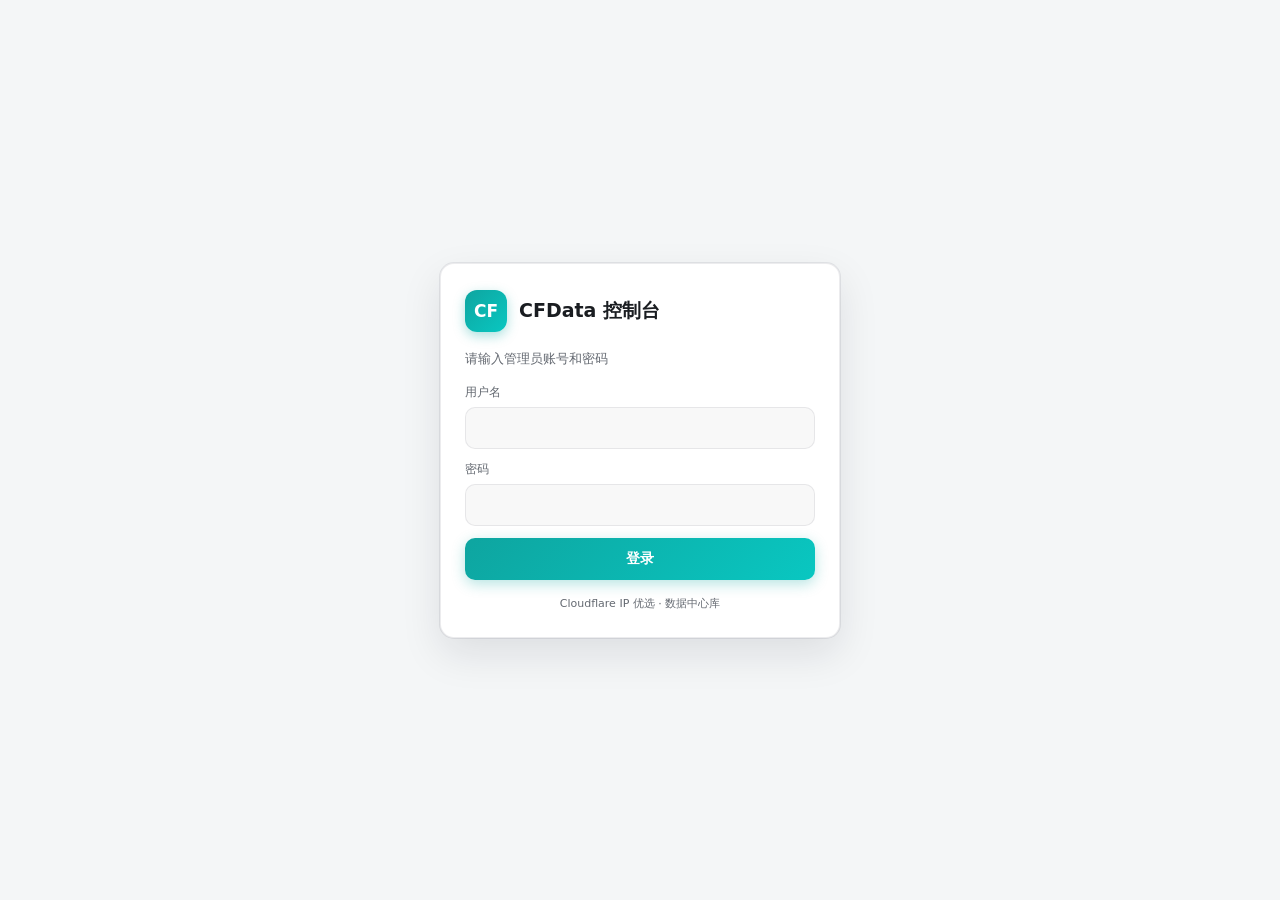
<file: combined_refactor/login.html>
<!DOCTYPE html>
<html lang="zh-CN">
<head>
    <meta charset="UTF-8">
    <meta name="viewport" content="width=device-width, initial-scale=1.0, viewport-fit=cover">
    <meta name="theme-color" content="#f4f6f7">
    <title>CFData 登录</title>
    <link rel="icon" type="image/png" href="favicon.png">
    <style>
        :root {
            --bg: #f4f6f7;
            --fg: #1a1d21;
            --card: #ffffff;
            --muted: #646971;
            --border: rgba(15, 23, 42, 0.08);
            --accent: #0ea5a0;
            --accent-2: #09c7c1;
            --accent-soft: rgba(14, 165, 160, 0.1);
            --danger: #ed1717;
        }

        :root[data-theme='dark'] {
            --bg: #121316;
            --fg: #e6e6e6;
            --card: #18191b;
            --muted: #9aa4b2;
            --border: rgba(255, 255, 255, 0.07);
            --accent-soft: rgba(14, 165, 160, 0.16);
        }

        * { box-sizing: border-box; }

        body {
            margin: 0;
            min-height: 100vh;
            display: flex;
            align-items: center;
            justify-content: center;
            padding: 20px;
            font-family: system-ui, -apple-system, 'Segoe UI', Roboto, 'PingFang SC', 'Microsoft YaHei', sans-serif;
            color: var(--fg);
            background: var(--bg);
        }

        .card {
            width: 100%;
            max-width: 400px;
            background: var(--card);
            border: 1px solid var(--border);
            border-radius: 14px;
            box-shadow: 0 0 0 1px var(--border), 0 16px 40px rgba(15, 23, 42, 0.1);
            padding: 26px 24px;
        }

        .brand {
            display: flex;
            align-items: center;
            gap: 12px;
            margin-bottom: 18px;
        }

        .brand-mark {
            width: 42px;
            height: 42px;
            border-radius: 12px;
            background: linear-gradient(135deg, var(--accent), var(--accent-2));
            color: #fff;
            display: grid;
            place-items: center;
            font-weight: 800;
            font-size: 17px;
            box-shadow: 0 4px 12px rgba(14, 165, 160, 0.35);
        }

        h1 { margin: 0; font-size: 19px; }

        .sub { margin: 0 0 16px; color: var(--muted); font-size: 13px; }

        .error {
            display: none;
            margin-bottom: 12px;
            background: color-mix(in srgb, var(--danger) 7%, transparent);
            color: var(--danger);
            border-radius: 10px;
            border: 1px solid color-mix(in srgb, var(--danger) 30%, transparent);
            padding: 10px 12px;
            font-size: 13px;
        }

        .field { margin-bottom: 12px; }

        label {
            display: block;
            margin-bottom: 6px;
            font-size: 12px;
            color: var(--muted);
        }

        input {
            width: 100%;
            height: 42px;
            border-radius: 10px;
            border: 1px solid var(--border);
            background: color-mix(in srgb, var(--fg) 3%, var(--card));
            color: var(--fg);
            padding: 0 12px;
            font-size: 14px;
            outline: none;
            transition: border-color 0.15s ease, box-shadow 0.15s ease;
        }

        input:focus {
            border-color: var(--accent);
            box-shadow: 0 0 0 3px var(--accent-soft);
        }

        button {
            width: 100%;
            height: 42px;
            border: 0;
            border-radius: 10px;
            color: #fff;
            font-size: 14px;
            font-weight: 700;
            cursor: pointer;
            background: linear-gradient(135deg, var(--accent), var(--accent-2));
            box-shadow: 0 4px 14px rgba(14, 165, 160, 0.3);
            transition: filter 0.15s ease, transform 0.15s ease;
        }

        button:hover { filter: brightness(1.05); transform: translateY(-1px); }

        .footer {
            margin-top: 16px;
            text-align: center;
            font-size: 11px;
            color: var(--muted);
        }
    </style>
    <script>
        (function () {
            var prefersDark = window.matchMedia('(prefers-color-scheme: dark)').matches;
            var stored = null;
            try { stored = localStorage.getItem('cfdata-theme'); } catch (e) {}
            var dark = stored === 'dark' || ((stored === null || stored === 'auto') && prefersDark);
            document.documentElement.dataset.theme = dark ? 'dark' : 'light';
        })();
    </script>
</head>
<body>
    <form class="card" method="post" action="/auth/login" autocomplete="off">
        <div class="brand">
            <div class="brand-mark">CF</div>
            <div>
                <h1>CFData 控制台</h1>
            </div>
        </div>
        <p class="sub">请输入管理员账号和密码</p>
        <div class="error" id="errorBox">用户名或密码错误，请重试。</div>
        <div class="field">
            <label for="username">用户名</label>
            <input id="username" name="username" type="text" required>
        </div>
        <div class="field">
            <label for="password">密码</label>
            <input id="password" name="password" type="password" required>
        </div>
        <button type="submit">登录</button>
        <div class="footer">Cloudflare IP 优选 · 数据中心库</div>
    </form>

    <script>
        const p = new URLSearchParams(window.location.search);
        if (p.get('error') === '1') {
            const box = document.getElementById('errorBox');
            box.style.display = 'block';
        }
    </script>
</body>
</html>
</file>
